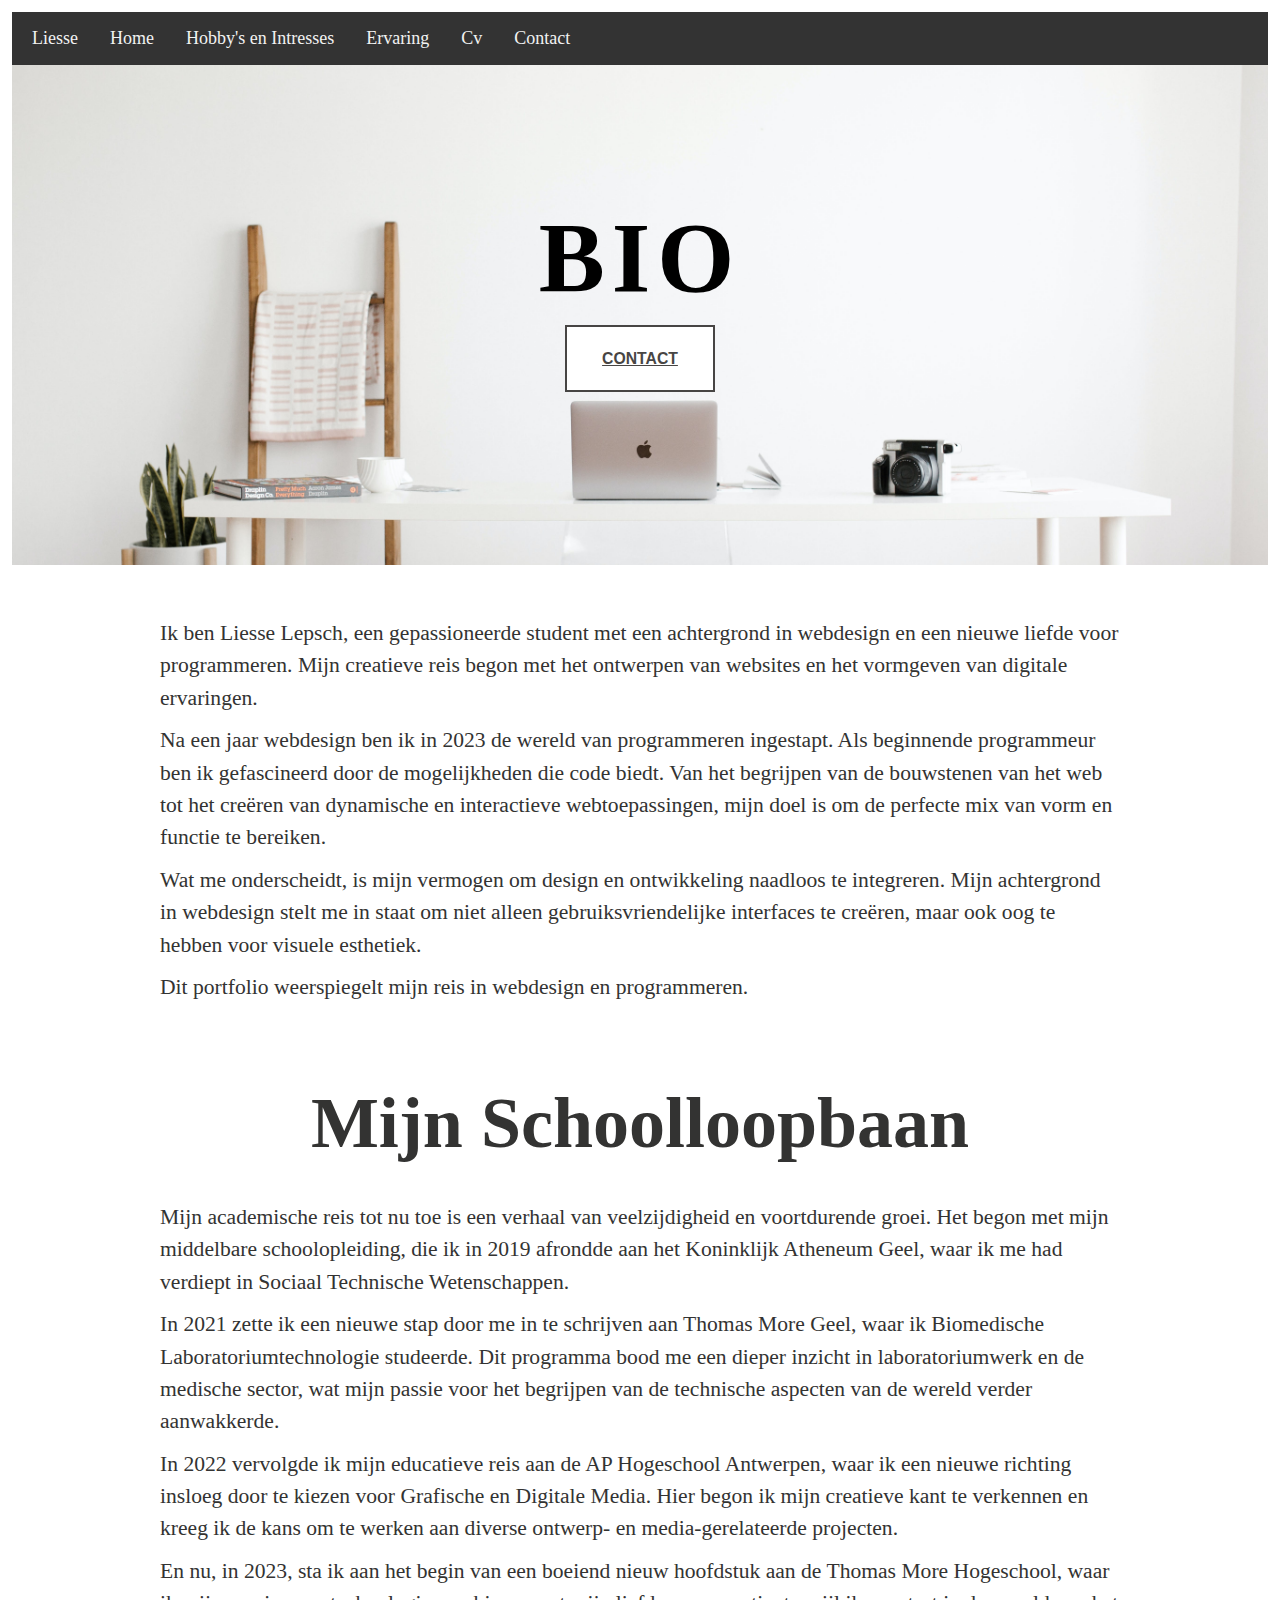
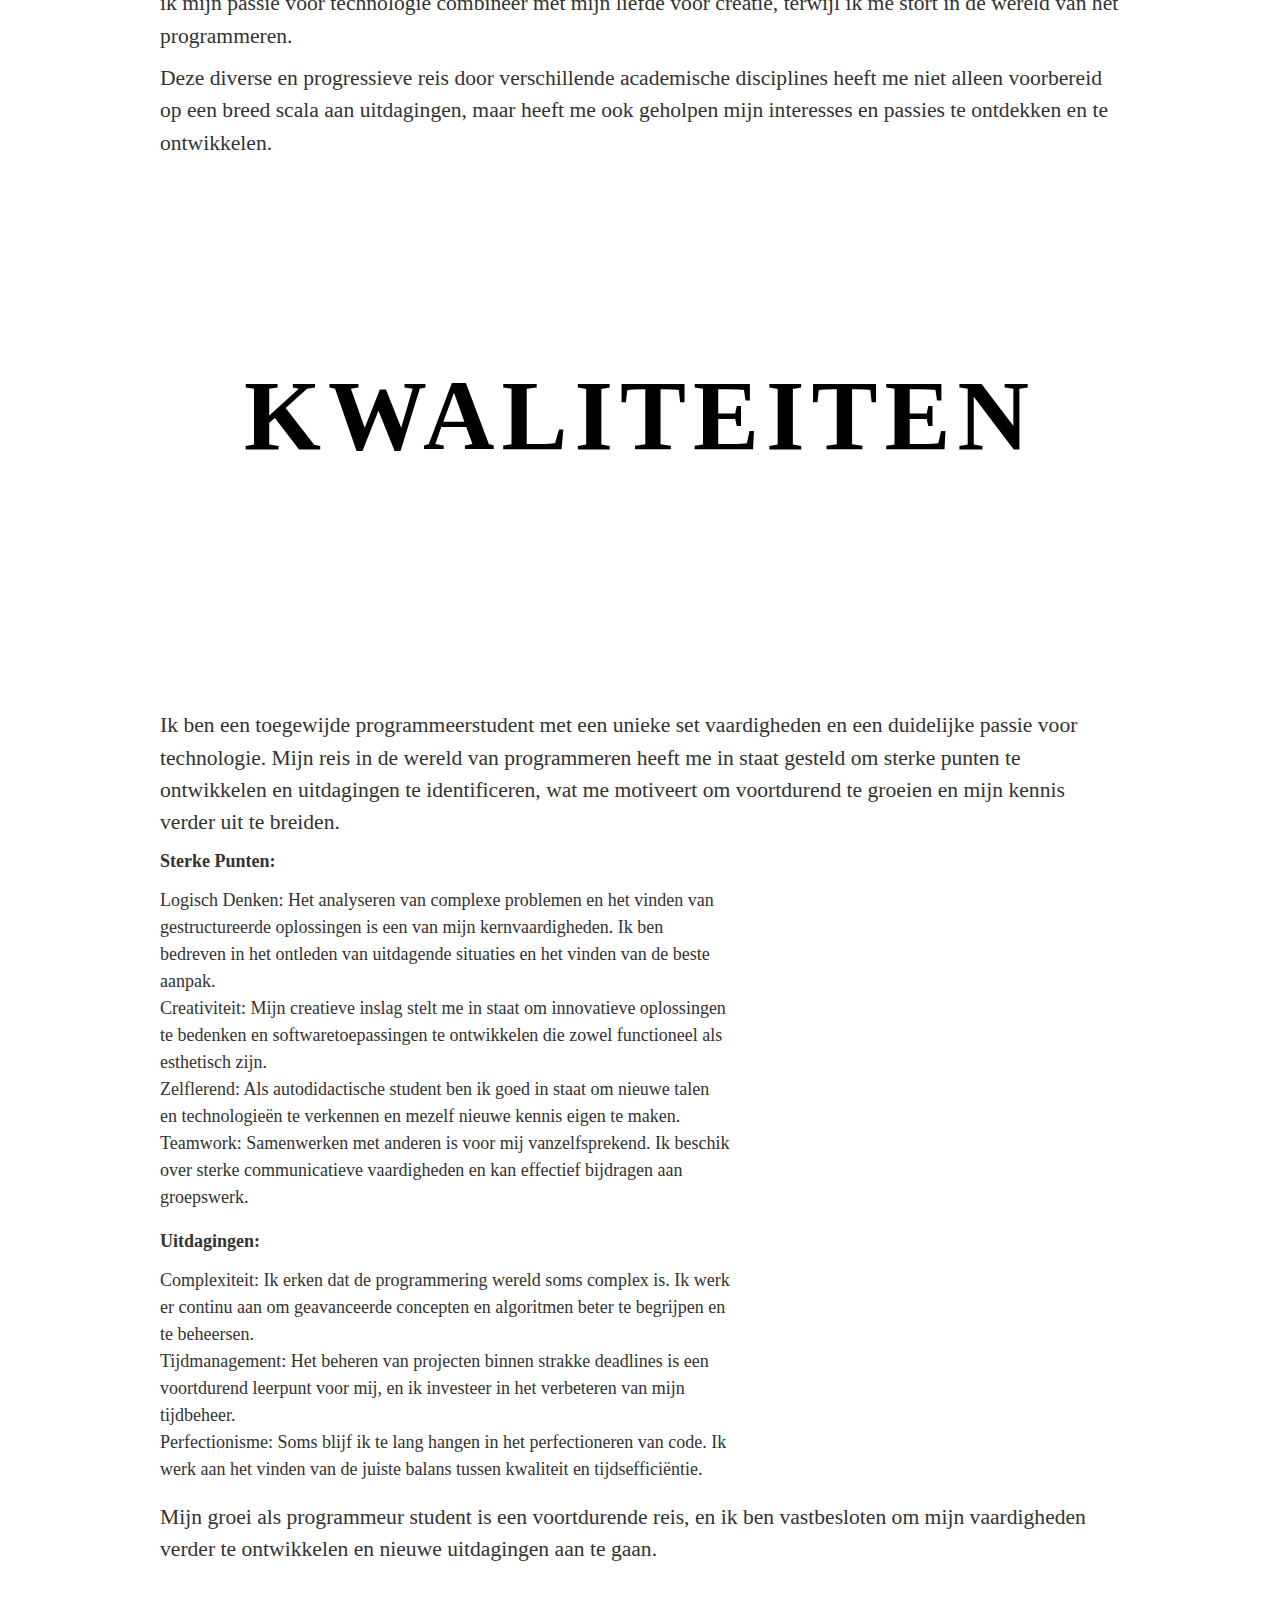
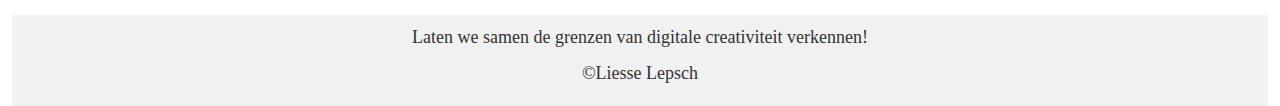
<file: index.html>
<!DOCTYPE html>
<html lang="nl">
  <head>
    <meta charset="UTF-8">
    <meta name="viewport" content="width=device-width, initial-scale=1.0">
<link rel="stylesheet" href="style.css">
<link rel="icon" type="image/x-icon" href="afbeldingen/favicon.ico">
<title>index</title>
</head>
<body>
  
  <div class="topnav">
    <a href="index.html" style="padding-left:20px;">Liesse</a>
    <a href="index.html">Home</a>
    <a href="hobbys.html">Hobby's en Intresses</a>
    <a href="ervaring.html">Ervaring</a>
    <a href="cv.html">Cv</a>
    <a href="contact.html">Contact</a> 
  </div>
<main>
  <div class="fixed-bg index-3">
    <h1 class="main-text" style="color: rgb(0, 0, 0); ">Bio</h1>
    <a href="contact.html" id="form_button" style="text-align: center; background-color: white;">contact</a>
  </div>


  <div class="fixed-bg bg-3-1">
    <div class="text-box"> 
      <p>Ik ben Liesse Lepsch, een gepassioneerde student met een achtergrond in webdesign en een nieuwe liefde voor programmeren. Mijn creatieve reis begon met het ontwerpen van websites en het vormgeven van digitale ervaringen. </p>
      <p>Na een jaar webdesign ben ik in 2023 de wereld van programmeren ingestapt. Als beginnende programmeur ben ik gefascineerd door de mogelijkheden die code biedt. Van het begrijpen van de bouwstenen van het web tot het creëren van dynamische en interactieve webtoepassingen, mijn doel is om de perfecte mix van vorm en functie te bereiken.</p>
      <p>Wat me onderscheidt, is mijn vermogen om design en ontwikkeling naadloos te integreren. Mijn achtergrond in webdesign stelt me in staat om niet alleen gebruiksvriendelijke interfaces te creëren, maar ook oog te hebben voor visuele esthetiek.</p>
      <p>Dit portfolio weerspiegelt mijn reis in webdesign en programmeren.</p>  
    </div>
  </div>

  <div class="fixed-bg bg-1-1">
    <div class="text-box">
      <h2>Mijn Schoolloopbaan</h2>
      <p>Mijn academische reis tot nu toe is een verhaal van veelzijdigheid en voortdurende groei. Het begon met mijn middelbare schoolopleiding, die ik in 2019 afrondde aan het Koninklijk Atheneum Geel, waar ik me had verdiept in Sociaal Technische Wetenschappen.</p>
      <p>In 2021 zette ik een nieuwe stap door me in te schrijven aan Thomas More Geel, waar ik Biomedische Laboratoriumtechnologie studeerde. Dit programma bood me een dieper inzicht in laboratoriumwerk en de medische sector, wat mijn passie voor het begrijpen van de technische aspecten van de wereld verder aanwakkerde.</p>
      <p>In 2022 vervolgde ik mijn educatieve reis aan de AP Hogeschool Antwerpen, waar ik een nieuwe richting insloeg door te kiezen voor Grafische en Digitale Media. Hier begon ik mijn creatieve kant te verkennen en kreeg ik de kans om te werken aan diverse ontwerp- en media-gerelateerde projecten.</p>
      <p>En nu, in 2023, sta ik aan het begin van een boeiend nieuw hoofdstuk aan de Thomas More Hogeschool, waar ik mijn passie voor technologie combineer met mijn liefde voor creatie, terwijl ik me stort in de wereld van het programmeren.</p>
      <p>Deze diverse en progressieve reis door verschillende academische disciplines heeft me niet alleen voorbereid op een breed scala aan uitdagingen, maar heeft me ook geholpen mijn interesses en passies te ontdekken en te ontwikkelen.</p>
    </div>
  </div>
  <div class="fixed-bg index-2">
    <h1 class="main-text" style="color: rgb(0, 0, 0); ">kwaliteiten</h1>
  </div>
  <div class="fixed-bg bg-2-1">
    <div class="text-box">
      <p>Ik ben een toegewijde programmeerstudent met een unieke set vaardigheden en een duidelijke passie voor technologie. Mijn reis in de wereld van programmeren heeft me in staat gesteld om sterke punten te ontwikkelen en uitdagingen te identificeren, wat me motiveert om voortdurend te groeien en mijn kennis verder uit te breiden.</p>
  <h4> Sterke Punten:</h4>
        <ul>
              <li>Logisch Denken: Het analyseren van complexe problemen en het vinden van gestructureerde oplossingen is een van mijn kernvaardigheden. Ik ben bedreven in het ontleden van uitdagende situaties en het vinden van de beste aanpak.</li>
              <li>Creativiteit: Mijn creatieve inslag stelt me in staat om innovatieve oplossingen te bedenken en softwaretoepassingen te ontwikkelen die zowel functioneel als esthetisch zijn.</li>
              <li>Zelflerend: Als autodidactische student ben ik goed in staat om nieuwe talen en technologieën te verkennen en mezelf nieuwe kennis eigen te maken.</li>
              <li>Teamwork: Samenwerken met anderen is voor mij vanzelfsprekend. Ik beschik over sterke communicatieve vaardigheden en kan effectief bijdragen aan groepswerk.</li>
            </ul>  
             <h4>Uitdagingen:</h4>
            <ul>
              <li>Complexiteit: Ik erken dat de programmering wereld soms complex is. Ik werk er continu aan om geavanceerde concepten en algoritmen beter te begrijpen en te beheersen.</li>
              <li>Tijdmanagement: Het beheren van projecten binnen strakke deadlines is een voortdurend leerpunt voor mij, en ik investeer in het verbeteren van mijn tijdbeheer.</li>
              <li>Perfectionisme: Soms blijf ik te lang hangen in het perfectioneren van code. Ik werk aan het vinden van de juiste balans tussen kwaliteit en tijdsefficiëntie.</li>
            </ul>
            <p>Mijn groei als programmeur student is een voortdurende reis, en ik ben vastbesloten om mijn vaardigheden verder te ontwikkelen en nieuwe uitdagingen aan te gaan.</p>
    </div>
  </div>


  <div class="footer">
    <p> Laten we samen de grenzen van digitale creativiteit verkennen!</p>
    <p>&copy;Liesse Lepsch</p>
  </div>
</main>
</body>
</html>
</file>
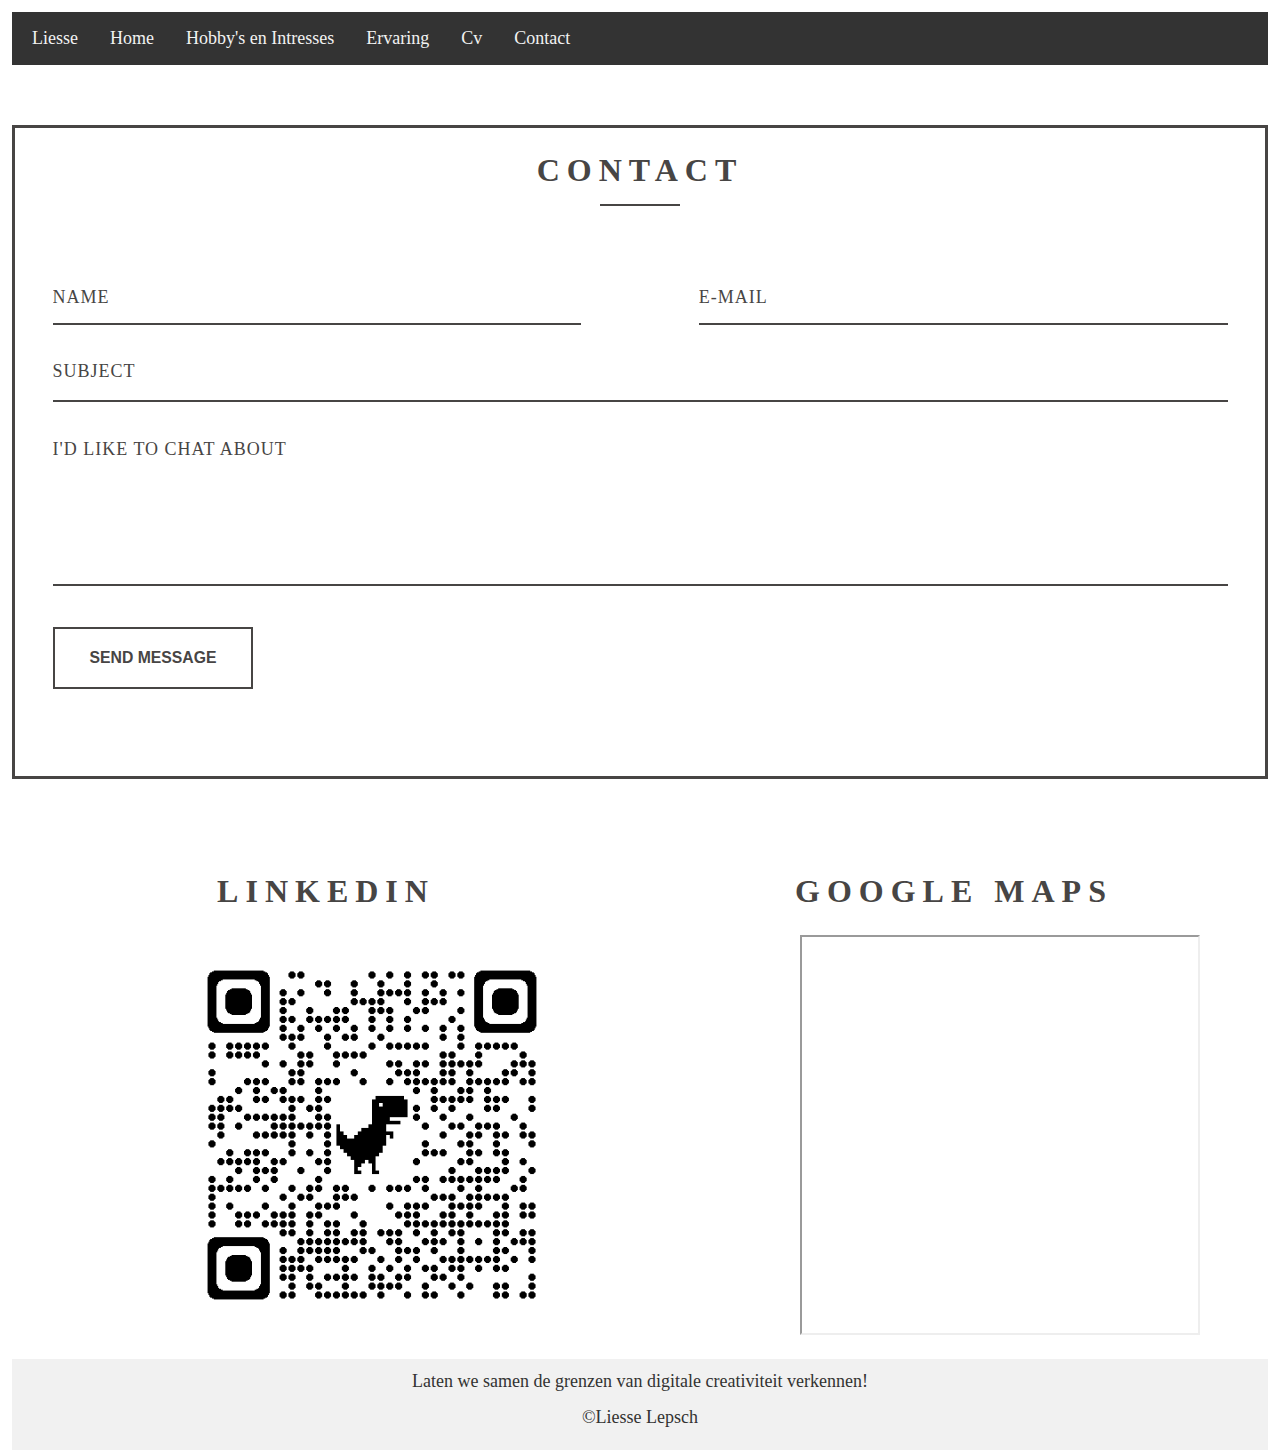
<file: contact.html>
<!DOCTYPE html>
<html lang="en">
  <head>
    <meta charset="UTF-8">
    <meta name="viewport" content="width=device-width, initial-scale=1.0">
<link rel="stylesheet" href="style.css">
<title>Contact</title>
<link rel="icon" type="image/x-icon" href="afbeldingen/favicon.ico">
</head>
<body>
  <div class="topnav">
    <a href="index.html" style="padding-left:20px;">Liesse</a>
    <a href="index.html">Home</a>
    <a href="hobbys.html">Hobby's en Intresses</a>
    <a href="ervaring.html">Ervaring</a>
    <a href="cv.html">Cv</a>
    <a href="contact.html">Contact</a> 
  </div>
  
        <!--form-->
        <div id="container">
          <h1>contact</h1>
          <div class="underline">
          </div>
          <form action="https://tm-statweb.be/forms.php" method="post" id="contact_form">
            <div class="name">
              <label for="name"></label>
              <input type="text" placeholder="name" name="name" id="name" required>
            </div>
            <div class="email">
              <label for="email"></label>
              <input type="email" placeholder="e-mail" name="email" id="email" required>
            </div>
            <div class="subject">
              <label for="subject"></label>
              <select name="subject" id="subject" >
                <option selected>Subject</option>
                <option value="project">I'd like to start a project</option>
                <option value="question">I'd like to ask a question</option>
                <option value="proposal">I'd like to make a proposal</option>
              </select>
            </div>
            <div class="message">
              <label for="message"></label>
              <textarea name="message" placeholder="I'd like to chat about" id="message" cols="30" rows="5" required></textarea>
            </div>
            <div class="submit">
              <input type="submit" value="Send Message" id="form_button">
            </div>
          </form><!-- // End form -->
</div>
          <div>

          <div class="row">
            <div class="column">
            <h1>Linkedin</h1>
            <img src="afbeldingen/qrcode_www.linkedin.com.png" alt="" style="height:400px; width: 400px; margin-left: 150px;">
          </div>
            
            <div class="column">
              <h1>google maps</h1>
              <iframe  src="https://www.google.com/maps/embed?pb=!1m18!1m12!1m3!1d79753.51899409297!2d5.00253787404897!3d51.34244043112764!2m3!1f0!2f0!3f0!3m2!1i1024!2i768!4f13.1!3m3!1m2!1s0x47c6b5e2092cb971%3A0x62f9922a786ea8d2!2s2370%20Arendonk!5e0!3m2!1snl!2sbe!4v1698846560196!5m2!1snl!2sbe" width="400" height="400" style="margin-left: 150px;"></iframe>
            </div>
          </div>
        </div><!-- // End #container -->
        <div class="footer">
          <p> Laten we samen de grenzen van digitale creativiteit verkennen!</p>
          <p>&copy;Liesse Lepsch</p>
        </div>
</body>
</html>
</file>
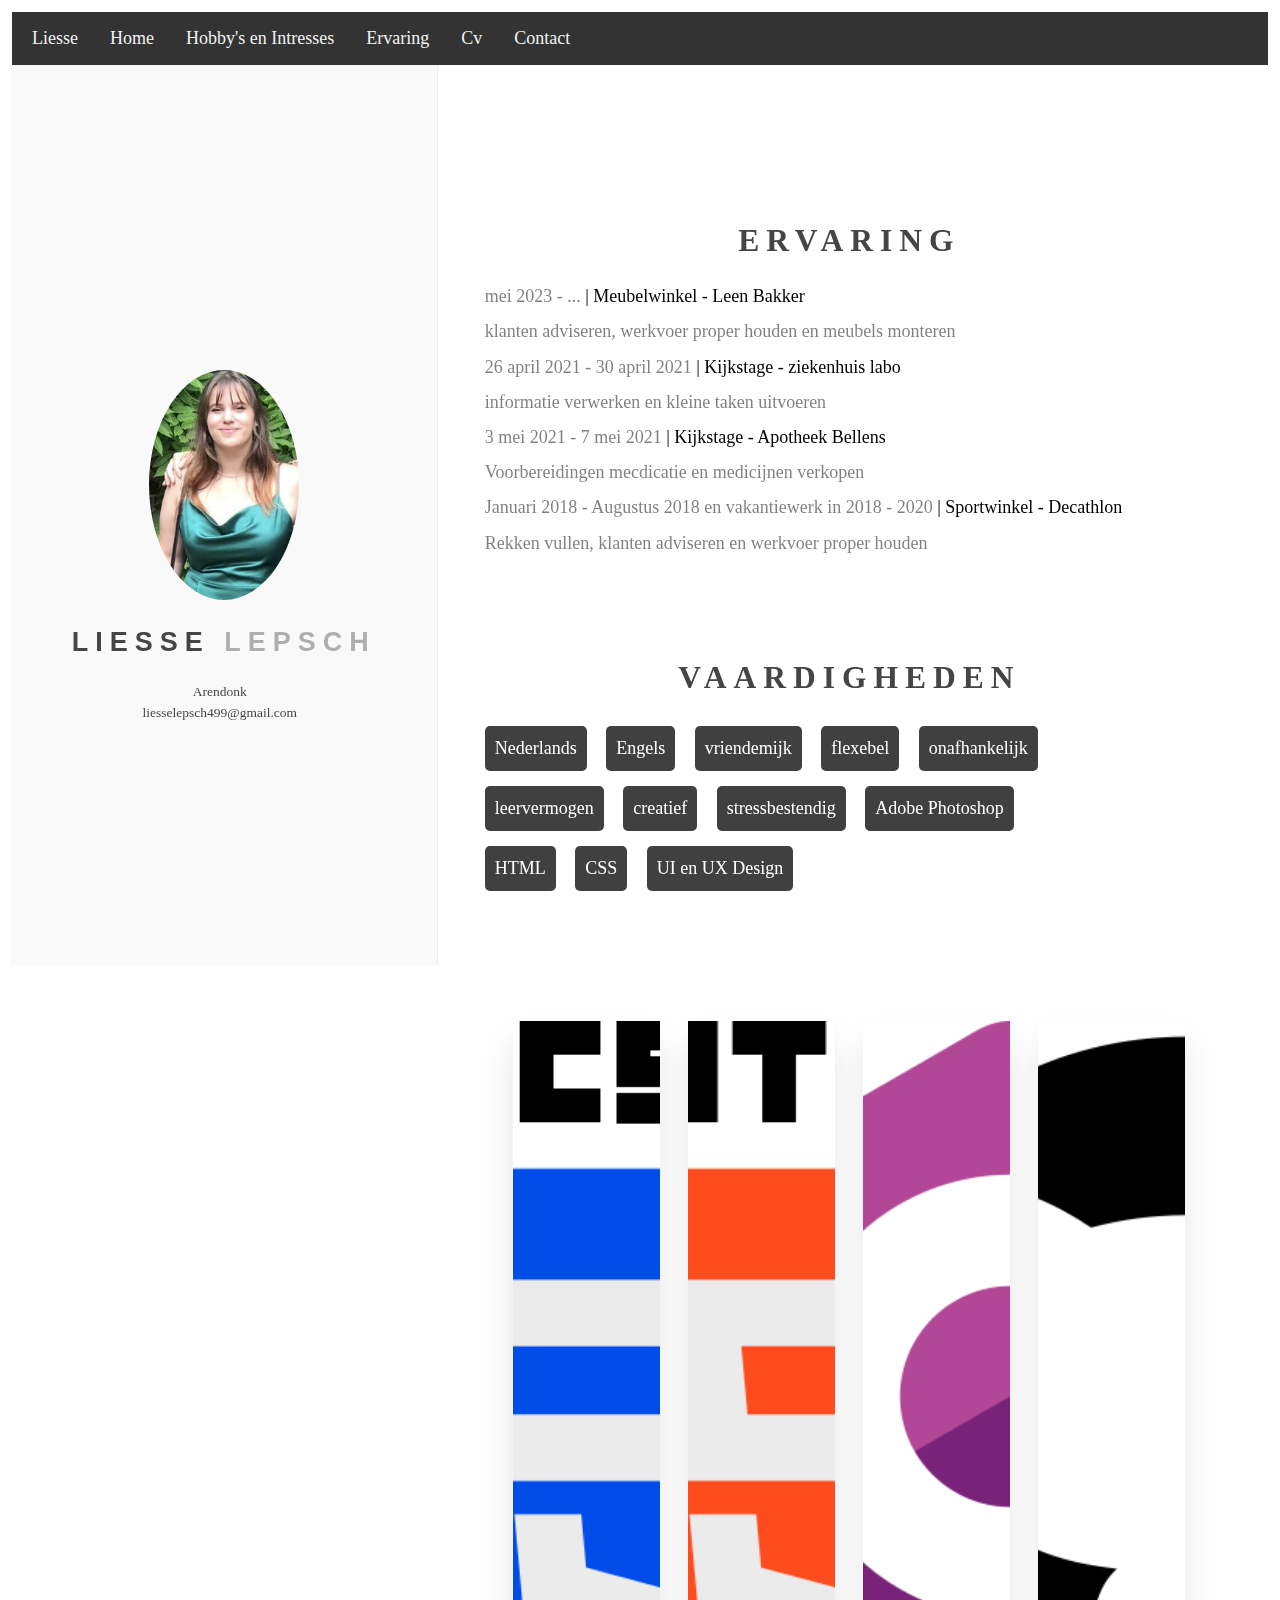
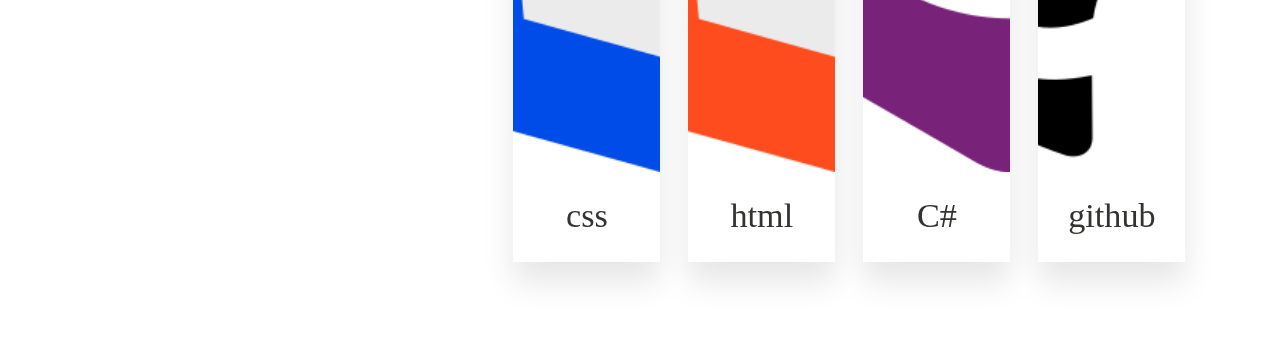
<file: cv.html>
<!DOCTYPE html>
<html lang="nl">
  <head>
    <meta charset="UTF-8">
    <meta name="viewport" content="width=device-width, initial-scale=1.0">
<link rel="stylesheet" href="style.css">
<link rel="icon" type="image/x-icon" href="afbeldingen/favicon.ico">
<title>Cv</title>
</head>
<body>
  <div class="topnav">
    <a href="index.html" style="padding-left:20px;">Liesse</a>
    <a href="index.html">Home</a>
    <a href="hobbys.html">Hobby's en Intresses</a>
    <a href="ervaring.html">Ervaring</a>
    <a href="cv.html">Cv</a>
    <a href="contact.html">Contact</a> 
  </div>
  

  <div class="wrapper clearfix">
    <div class="left">
      <div class="name-hero">
        <div class="me-img"></div>
        <div class="name-text">
          <h1>Liesse <em>Lepsch</em></h1>
          <p>Arendonk</p>
          <p>liesselepsch499@gmail.com</p>
        </div>
      </div>
    </div>
    <div class="right">
      <div class="inner">
        <section>
          <h1>Ervaring</h1>
          <p>mei  2023 - ...  <em> | Meubelwinkel - Leen Bakker</em></p>
          <p>klanten adviseren, werkvoer proper houden en meubels monteren</p>
          <p>26 april 2021 - 30 april 2021<em> | Kijkstage - ziekenhuis labo</em></p>
          <p> informatie verwerken en kleine taken uitvoeren </p>
          <p>3 mei 2021 - 7 mei 2021 <em>| Kijkstage - Apotheek Bellens </em></p>
          <p>Voorbereidingen mecdicatie en medicijnen verkopen</p>
          <p>Januari 2018 - Augustus 2018 en vakantiewerk in 2018 - 2020 <em>| Sportwinkel - Decathlon </em></p>
          <p>Rekken vullen, klanten adviseren en werkvoer proper houden </p>
        </section>
        <section>
          <h1>Vaardigheden</h1>
          <ul class="skill-set">
            <li>Nederlands</li>
            <li>Engels</li>
            <li>vriendemijk</li>
            <li>flexebel</li>
            <li>onafhankelijk</li>
            <li>leervermogen</li>
            <li>creatief</li>
            <li>stressbestendig</li>
            <li>Adobe Photoshop</li>
            <li>HTML</li>
            <li>CSS</li>
            <li>UI en UX Design</li>
          </ul>
        </section>  
        
        <div class="container">
          <div class="box">
            <img src="afbeldingen/ervaring/css-3.png" alt="">
            <span>css</span>
          </div>
          <div class="box">
            <img src="afbeldingen/ervaring/html-5.png" alt="">
            <span>html</span>
          </div>
          <div class="box">
            <img src="afbeldingen/ervaring/c-sharp.png" alt="">
            <span>C#</span>
          </div>
          <div class="box">
            <img src="afbeldingen/ervaring/github.png" alt="">
            <span>github</span>
          </div>
        </div>
      </div>
    </div>
  </div>     
</body>
</html>
</file>
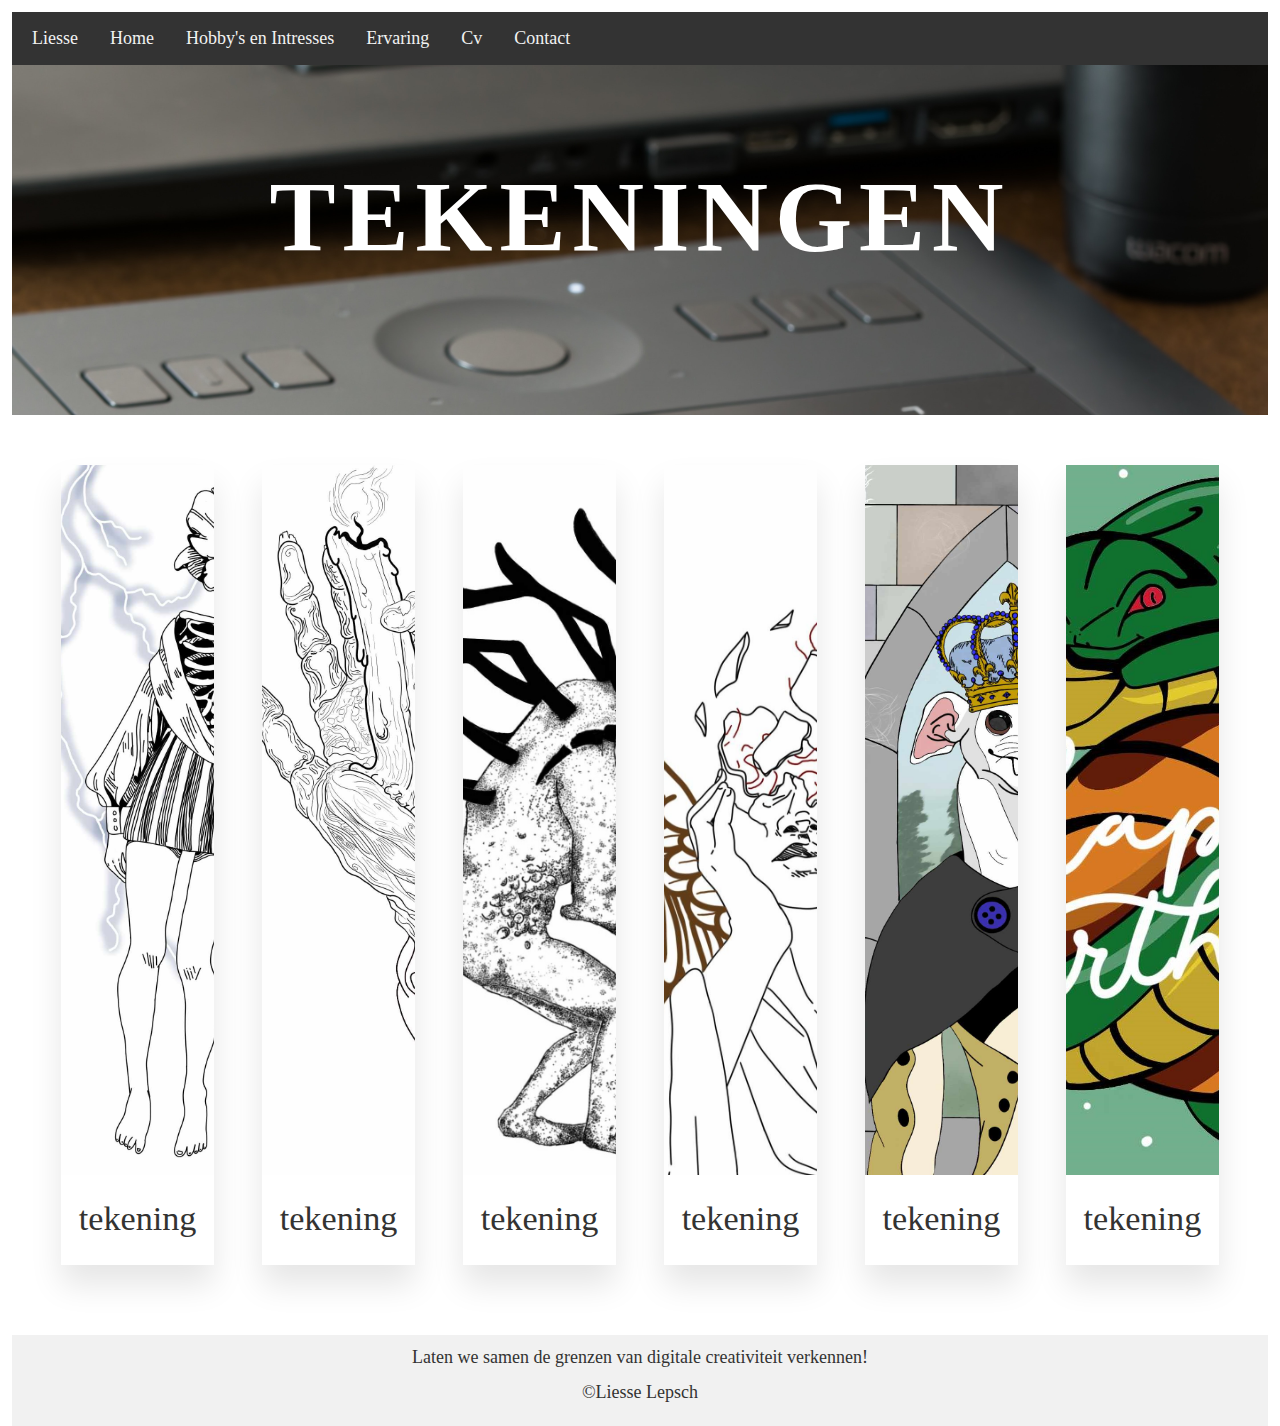
<file: ervaring.html>
<!DOCTYPE html>
<html lang="nl">
  <head>
    <meta charset="UTF-8">
    <meta name="viewport" content="width=device-width, initial-scale=1.0">
<link rel="stylesheet" href="style.css">
<link rel="icon" type="image/x-icon" href="afbeldingen/favicon.ico">
<title>Ervaring</title>
</head>
<body>  
  <div class="topnav">
    <a href="index.html" style="padding-left:20px;">Liesse</a>
    <a href="index.html">Home</a>
    <a href="hobbys.html">Hobby's en Intresses</a>
    <a href="ervaring.html">Ervaring</a>
    <a href="cv.html">Cv</a>
    <a href="contact.html">Contact</a> 
  </div>

  <div class="fixed-erv erv-1">
    <h1 class="main-text" style="color: rgb(255, 255, 255); ">Tekeningen</h1>
  </div>
  <div class="container">
    <div class="box">
      <img src="afbeldingen/ervaring/bloem.jpg" alt="">
      <span>tekening</span>
    </div>
    <div class="box">
      <img src="afbeldingen/ervaring/handdrawing.jpg" alt="">
      <span>tekening</span>
    </div>
    <div class="box">
      <img src="afbeldingen/ervaring/monster.jpg" alt="">
      <span>tekening</span>
    </div>
    <div class="box">
      <img src="afbeldingen/ervaring/engel.jpg" alt="">
      <span>tekening</span>
    </div>
    <div class="box">
      <img src="afbeldingen/ervaring/hond.jpg" alt="">
      <span>tekening</span>
    </div>
    <div class="box">
      <img src="afbeldingen/ervaring/slang.jpg" alt="">
      <span>tekening</span>
    </div>
  </div>

  <div class="footer">
    <p> Laten we samen de grenzen van digitale creativiteit verkennen!</p>
    <p>&copy;Liesse Lepsch</p>
  </div>
          
</body>
</html>
</file>
<file: style.css>
* {
    box-sizing: border-box;
  }
  body {
  font-family: Arial, sans-serif;
  padding: 12px;
  margin: 0;
  min-height: 100%;
  background-color: #ffffff;
  font-family: Arial, sans-serif;
  font-size: 16px;
  line-height: 22px;
  color: #333;
  }
  h1 {
    font-size: 38px;
    line-height: 44px;
    margin-top: 20px;
  }
  h2 {
    font-size: 32px;
    line-height: 36px;
    margin-top: 20px;
  }
  h3 {
    font-size: 24px;
    line-height: 30px;
    margin-top: 20px;
  }
  h4 {
    font-size: 18px;
    line-height: 24px;
    margin-top: 10px;
  }
  h5 {
    font-size: 14px;
    line-height: 20px;
    margin-top: 10px;
  }
  h6 {
    font-size: 12px;
    line-height: 18px;
    margin-top: 10px;
  }
  p {
    margin-top: 0;
    margin-bottom: 10px;
  }
  /* Header/Blog Title */
  .header {
    padding: 30px;
    text-align: center;
    background: white;
  }
  .header h1 {
    font-size: 50px;
  }
  /* Style the top navigation bar */
  .topnav {
    overflow: hidden;
    background-color: #333;
  }
  /* Style the topnav links */
  .topnav a {
    float: left;
    display: block;
    color: #f2f2f2;
    text-align: center;
    padding: 14px 16px;
    text-decoration: none;
  }
  /* Change color on hover */
  .topnav a:hover {
    background-color: #ddd;
    color: black;
  }
  /* Create two unequal columns that floats next to each other */
  /* Left column */
  .leftcolumn {   
    float: left;
    width: 75%;
  }
  /* Right column */
  .rightcolumn {
    float: left;
    width: 25%;
    background-color: #f1f1f1;
    padding-left: 20px;
  }
  /* Add a card effect for articles */
  .card {
    background-color: white;
    padding: 20px;
    margin-top: 20px;
  }
  /* Clear floats after the columns */
  .row::after {
    content: "";
    display: table;
    clear: both;
  }
  /* Footer */
  .footer {
    padding: 20px;
    text-align: center;
    background: #ddd;
    margin-top: 20px;
  }
  /* Responsive layout - when the screen is less than 800px wide, make the two columns stack on top of each other instead of next to each other */
  @media screen and (max-width: 800px) {
    .leftcolumn, .rightcolumn {   
      width: 100%;
      padding: 0;
    }
  }
  /* Responsive layout - when the screen is less than 400px wide, make the navigation links stack on top of each other instead of next to each other */
  @media screen and (max-width: 400px) {
    .topnav a {
      float: none;
      width: 100%;
    }
  }
  * {
    box-sizing: border-box;
  }
  /* Container for flexboxes */
  .row {
    display: -webkit-flex;
    display: flex;
  }
  /* Create three equal columns that sits next to each other */
  .column {
    -webkit-flex: 1;
    -ms-flex: 1;
    flex: 1;
    padding: 10px;
    height: 500px; /* Should be removed. Only for demonstration */
  }
  /* Style the footer */
  .footer {
    background-color: #f1f1f1;
    padding: 10px;
    text-align: center;
  }
  /* Responsive layout - makes the three columns stack on top of each other instead of next to each other */
  @media (max-width: 600px) {
    .row {
      -webkit-flex-direction: column;
      flex-direction: column;
    }
  }
/*-------------------------------------hobby----------------------------------------*/
body,
html,
main
{
  height: 100%;
  margin: auto 0;
  font-family: 'Raleway','Microsoft JhengHei';
}
.fixed-bg {
  min-height: 500px;
  background-size: cover;
  -webkit-background-size: cover !important; 
  -moz-background-size: cover !important; 
  -o-background-size: cover; 
  background-attachment: fixed;
  background-repeat: no-repeat;
  background-position: center center;
  display: flex;
  align-items: center;
  justify-content: center;
  flex-direction: column;
  padding: 0 20px;
  line-height: 1.5;    
}
.fixed-erv {
  min-height: 350px;
  background-size: cover;
  -webkit-background-size: cover !important; 
  -moz-background-size: cover !important; 
  -o-background-size: cover; 
  background-attachment: fixed;
  background-repeat: no-repeat;
  background-position: center center;
  display: flex;
  align-items: center;
  justify-content: center;
  flex-direction: column;
  padding: 0 20px;
  line-height: 1.5;    
}
h1 {
  text-align: center;
  font-size: 3.5em;
  color: rgba(255, 255, 255, 1);
}
h2{
  text-align: center;
}
img {
  width: 100%;
  height: auto;
}
.main-text {
  font-size: 5.5em;
  line-height:0px;
}
.sub-text{
  color:#fff;
  line-height:0px;
}
.text-box {
  background: rgba(255, 255, 255, 0.95);
  padding: 20px;
  max-width: 1000px;
}
.fixed-bg h2 {
  font-size: 4em;
}
.fixed-bg p {
  text-align: center;
  max-width: 1000px;
  font-size: 1.2em;
  text-align: left;
}
.index-1{
  background-image: url("afbeldingen/mijn website.jpg");
}
.index-2{
  background-image: url("afbeldingen/kwaliteiten.jpg");
}
.index-3{
  background-image: url("afbeldingen/bio.jpg");
}
.erv-1{
  background-image: url("afbeldingen/tekenen.jpg");
}
.bg-1 {
  background-image: url("afbeldingen/lezen.jpg");
}
.bg-2 {
  background-image: url("afbeldingen/webdesign.jpg");
}
.bg-3 {
  background-image: url("afbeldingen/tekenen.jpg");
}
.bg-4 {
  background-image: url("afbeldingen/games.jpg");
}
.bg-5 {
  background-image: url("afbeldingen/piano.jpg");
}
.bg-6 {
  background-image: url("afbeldingen/IMG_2128.jpg");
}
/*--------------------------------ervaring--------------------------------------*/
.container {
  display: flex;
  width: 100%;
  padding: 4% 2%;
  box-sizing: border-box;
  height: 100vh;
}
.box {
  flex: 1;
  overflow: hidden;
  transition: .5s;
  margin: 0 2%;
  box-shadow: 0 20px 30px rgba(0,0,0,.1);
  line-height: 0;
}
.box > img {
  width: 200%;
  height: calc(100% - 10vh);
  object-fit: cover; 
  transition: .5s;
}
.box > span {
  font-size: 3.8vh;
  display: block;
  text-align: center;
  height: 10vh;
  line-height: 2.6;
}
.box:hover { flex: 1 1 50%; }
.box:hover > img {
  width: 100%;
  height: 100%;
}
/*---------------------------------cv------------------------------------------*/
*, *:before, *:after {
  -moz-box-sizing: border-box; -webkit-box-sizing: border-box; box-sizing: border-box;
 }
html
{
	font-size:100%;
}
body
{
	-webkit-font-smoothing:antialiased;
	color:#333332;
	font-family:Lora, serif;
	font-size:18px;
	font-weight:400;
	line-height:1.4;
	text-rendering:optimizeLegibility;
}
.skill-set li:hover
{
	background:#3498db;
}
h1
{
	color:rgba(0,0,0,.75);
}
.wrapper
{
	height:100%;
}
.left
{
	background-color:rgba(0,0,0,.025);
	border-right:1px solid rgba(0,0,0,.05);
	height:100%;
	margin-left:-1px;
	min-width:256px;
	position:fixed;
	width:33.33%;
}
.right
{
	float:right;
	height:100%;
	position:relative;
	width:66.66%;
}
.name-hero
{
	background:rgba(0,0,0,.001);
	bottom:0;
	height:290px;
	left:0;
	margin:auto;
	position:absolute;
	right:0;
	top:0;
	width:85%;
}
.me-img
{
	background:url(afbeldingen/photo_me.png) no-repeat center center ;
	background-size:100%;
  background-position:0px;
	border-radius:100%;
	height:230px;
	margin:0 auto;
	position:relative;
	width:150px;
}
.name-hero h1
{
	font-family:Open Sans, sans-serif;
	font-size:1.5em;
	text-align:center;
}
.name-hero h1 em
{
	color:rgba(0,0,0,.3);
	font-style:normal;
	font-weight:700;
}
.name-hero p
{
	color:rgba(0,0,0,.75);
	font-size:.75em;
	line-height:1.5;
	margin:0 8px 0 0;
	text-align:center;
}
.name-hero .name-text
{
	margin:0 auto;
	width:85%;
}
.inner
{
	margin:0 auto;
	max-width:975px;
	padding:3em;
}
.inner h1
{
	font-size:1.75em;
}
.inner p
{
	color:rgba(0,0,0,.5);
}
.inner p em
{
	color:rgba(0,0,0,1);
	font-style:normal;
}
.inner section
{
	margin:100px auto;
}
ul
{
	list-style-type:none;
	margin-top:-10px;
	max-width:570px;
	padding:0;
}
.skill-set li
{
	background:rgba(0,0,0,.75);
	border-radius:5px;
	color:#FFF;
	display:inline-block;
	list-style:none;
	margin:15px 15px 0 0;
	padding:10px;
	text-align:justify;
}
@media screen and (max-width: 48em) {
	.right,.left
	{
		float:none;
    position:relative !important;
		width:100%;
    min-height:500px;
	}
  .handmade {
  text-align:center !important;
  margin-top:0px !important;
}
}
@media screen and (max-width: 75em) {
    body
{ font-size:16px;}
}
@media screen and (max-width: 60em) {
    body
{ font-size:14px;}
}
.clearfix:after {
   content: " "; /* Older browser do not support empty content */
   visibility: hidden;
   display: block;
   height: 0;
   clear: both;
}
.handmade {
  text-align:right;
  margin-top:100px;
}
.handmade em {
  font-family: 'Shadows Into Light', cursive;
  font-size: 1.25em;
  margin-left:5px;
}
 /*--------------------------------form----------------------------------------*/
 html {
   font-family: 'Montserrat', Arial, sans-serif;
   -ms-text-size-adjust: 100%;
   -webkit-text-size-adjust: 100%;
 }
 body {
   background: #ffffff;
 }
 button {
   overflow: visible;
 }
 button, select {
   text-transform: none;
 }
 button, input, select, textarea {
   color: #5A5A5A;
   font: inherit;
   margin: 0;
 }
 input {
   line-height: normal;
 }
 textarea {
   overflow: auto;
 }
 #container {
   border: solid 3px #474544;
   max-width: 1500px;
   margin: 60px auto;
   position: relative;
 }
 form {
   padding: 37.5px;
   margin: 50px 0;
 }
 h1 {
   color: #474544;
   font-size: 32px;
   font-weight: 700;
   letter-spacing: 7px;
   text-align: center;
   text-transform: uppercase;
 }
 .underline {
   border-bottom: solid 2px #474544;
   margin: -0.512em auto;
   width: 80px;
 }
 
 .email {
   float: right;
   width: 45%;
 }
 input[type='text'], [type='email'], select, textarea {
   background: none;
   border: none;
   border-bottom: solid 2px #474544;
   color: #474544;
   font-size: 1.000em;
   font-weight: 400;
   letter-spacing: 1px;
   margin: 0em 0 1.875em 0;
   padding: 0 0 0.875em 0;
   text-transform: uppercase;
   width: 100%;
   -webkit-box-sizing: border-box;
   -moz-box-sizing: border-box;
   -ms-box-sizing: border-box;
   -o-box-sizing: border-box;
   box-sizing: border-box;
   -webkit-transition: all 0.3s;
   -moz-transition: all 0.3s;
   -ms-transition: all 0.3s;
   -o-transition: all 0.3s;
   transition: all 0.3s;
 }
 input[type='text']:focus, [type='email']:focus, textarea:focus {
   outline: none;
   padding: 0 0 0.875em 0;
 }
 .message {
   float: none;
 }
 .name {
   float: left;
   width: 45%;
 }
 select {
   background: url('https://cdn4.iconfinder.com/data/icons/ionicons/512/icon-ios7-arrow-down-32.png') no-repeat right;
   outline: none;
   -moz-appearance: none;
   -webkit-appearance: none;
 }
 select::-ms-expand {
   display: none;
 }
 .subject {
   width: 100%;
 }
 .telephone {
   width: 100%;
 }
 textarea {
   line-height: 150%;
   height: 150px;
   resize: none;
   width: 100%;
 }
 ::-webkit-input-placeholder {
   color: #474544;
 }
 :-moz-placeholder { 
   color: #474544;
   opacity: 1;
 }
 ::-moz-placeholder {
   color: #474544;
   opacity: 1;
 }
 :-ms-input-placeholder {
   color: #474544;
 }
 #form_button {
   background: none;
   border: solid 2px #474544;
   color: #474544;
   cursor: pointer;
   display: inline-block;
   font-family: 'Helvetica', Arial, sans-serif;
   font-size: 0.875em;
   font-weight: bold;
   outline: none;
   padding: 20px 35px;
   text-transform: uppercase;
   -webkit-transition: all 0.3s;
   -moz-transition: all 0.3s;
   -ms-transition: all 0.3s;
   -o-transition: all 0.3s;
   transition: all 0.3s;
 }
 #form_button:hover {
   background: #474544;
   color: #F2F3EB;
 }
 @media screen and (max-width: 768px) {
   #container {
     margin: 20px auto;
     width: 95%;
   }
 }
 @media screen and (max-width: 480px) {
   h1 {
     font-size: 26px;
   }
   .underline {
     width: 68px;
   }
   #form_button {
     padding: 15px 25px;
   }
 }
 @media screen and (max-width: 420px) {
   h1 {
     font-size: 18px;
   }
   .underline {
     width: 53px;
   }
   input[type='text'], [type='email'], select, textarea {
     font-size: 0.875em;
   }
 }

/*--------------------------------End form----------------------------------------*/
</file>
